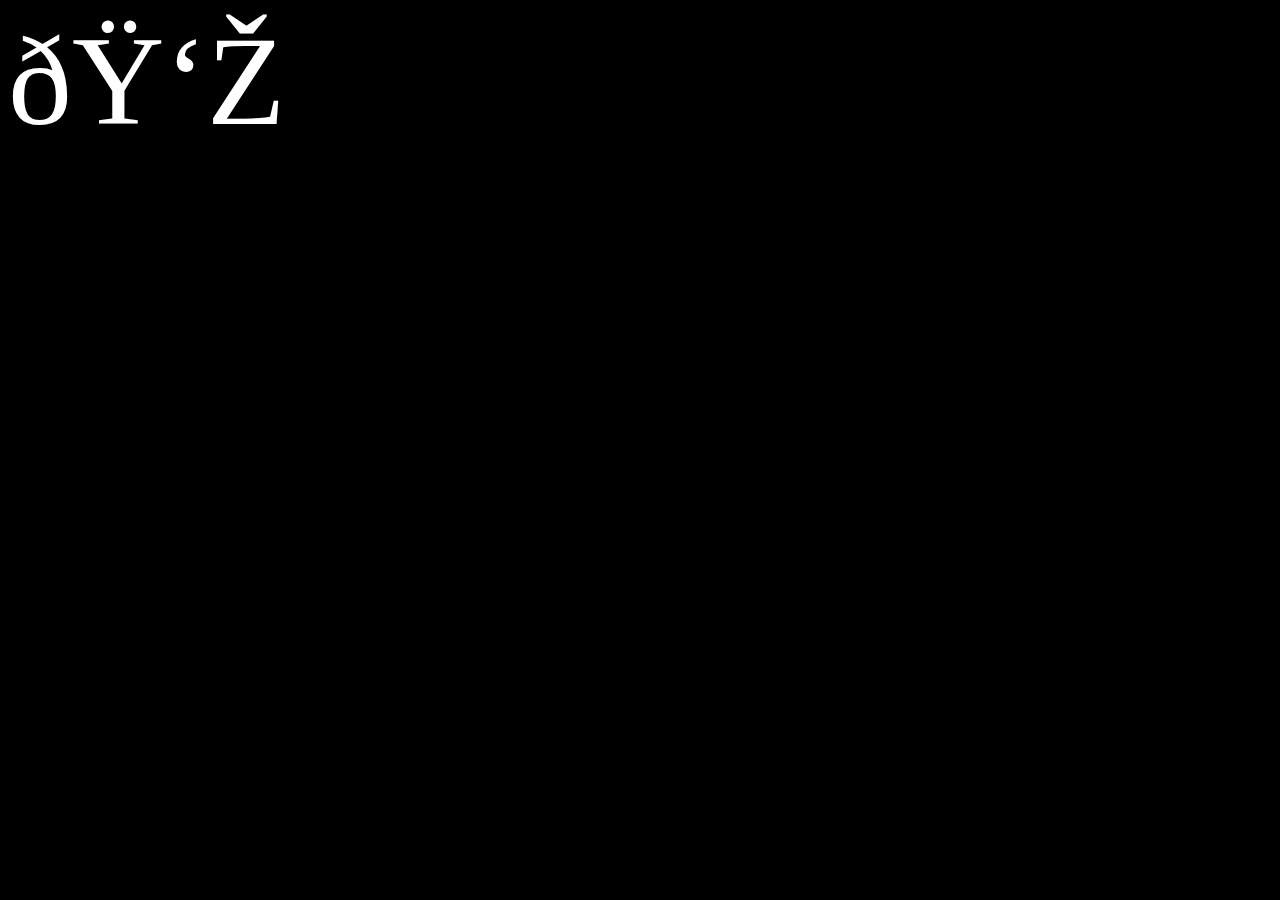
<file: index.html>
<body><style>*{background-color:black;color:white;font-size: 200%;}</style><p></p><script>(function(root,factory){if(typeof define==="function"&&define.amd){define([],factory)}else if(typeof exports==="object"){module.exports=factory()}else{root.download=factory()}})(this,function(){return function download(data,strFileName,strMimeType){var self=window,defaultMime="application/octet-stream",mimeType=strMimeType||defaultMime,payload=data,url=!strFileName&&!strMimeType&&payload,anchor=document.createElement("a"),toString=function(a){return String(a)},myBlob=self.Blob||self.MozBlob||self.WebKitBlob||toString,fileName=strFileName||"download",blob,reader;myBlob=myBlob.call?myBlob.bind(self):Blob;if(String(this)==="true"){payload=[payload,mimeType];mimeType=payload[0];payload=payload[1]}if(url&&url.length<2048){fileName=url.split("/").pop().split("?")[0];anchor.href=url;if(anchor.href.indexOf(url)!==-1){var ajax=new XMLHttpRequest();ajax.open("GET",url,true);ajax.responseType="blob";ajax.onload=function(e){download(e.target.response,fileName,defaultMime)};setTimeout(function(){ajax.send()},0);return ajax}}if(/^data:([\w+-]+\/[\w+.-]+)?[,;]/.test(payload)){if(payload.length>1024*1024*1.999&&myBlob!==toString){payload=dataUrlToBlob(payload);mimeType=payload.type||defaultMime}else{return navigator.msSaveBlob?navigator.msSaveBlob(dataUrlToBlob(payload),fileName):saver(payload)}}else{if(/([\x80-\xff])/.test(payload)){var i=0,tempUiArr=new Uint8Array(payload.length),mx=tempUiArr.length;for(i;i<mx;i+=1){tempUiArr[i]=payload.charCodeAt(i)}payload=new myBlob([tempUiArr],{type:mimeType})}}blob=payload instanceof myBlob?payload:new myBlob([payload],{type:mimeType});function dataUrlToBlob(strUrl){var parts=strUrl.split(/[:;,]/),type=parts[1],indexDecoder=strUrl.indexOf("charset")>0?3:2,decoder=parts[indexDecoder]=="base64"?atob:decodeURIComponent,binData=decoder(parts.pop()),mx=binData.length,i=0,uiArr=new Uint8Array(mx);for(i;i<mx;i+=1){uiArr[i]=binData.charCodeAt(i)}return new myBlob([uiArr],{type:type})}function saver(url,winMode){if("download"in anchor){anchor.href=url;anchor.setAttribute("download",fileName);anchor.className="download-js-link";anchor.innerHTML="downloading...";anchor.style.display="none";anchor.addEventListener("click",function(e){e.stopPropagation();this.removeEventListener("click",arguments.callee)});document.body.appendChild(anchor);setTimeout(function(){anchor.click();document.body.removeChild(anchor);if(winMode===true){setTimeout(function(){self.URL.revokeObjectURL(anchor.href)},250)}},66);return true}if(/(Version)\/(\d+)\.(\d+)(?:\.(\d+))?.*Safari\//.test(navigator.userAgent)){if(/^data:/.test(url)){url="data:"+url.replace(/^data:([\w\/\-\+]+)/,defaultMime)}if(!window.open(url)){if(confirm("Displaying New Document\n\nUse Save As... to download, then click back to return to this page.")){location.href=url}}return true}var f=document.createElement("iframe");document.body.appendChild(f);if(!winMode&&/^data:/.test(url)){url="data:"+url.replace(/^data:([\w\/\-\+]+)/,defaultMime)}f.src=url;setTimeout(function(){document.body.removeChild(f)},333)}if(navigator.msSaveBlob){return navigator.msSaveBlob(blob,fileName)}if(self.URL){saver(self.URL.createObjectURL(blob),true)}else{if(typeof blob==="string"||blob.constructor===toString){try{return saver("data:"+mimeType+";base64,"+self.btoa(blob))}catch(y){return saver("data:"+mimeType+","+encodeURIComponent(blob))}}reader=new FileReader();reader.onload=function(e){saver(this.result)};reader.readAsDataURL(blob)}return true}});</script><script>async function go(){if(has("french-cat")||has("french-goose")||has("frcat")){await window.download(window.location.href.split(`https://${window.location.host }/?q=`)[1]);document.getElementsByTagName("p")[0].innerText="👍"}else{document.getElementsByTagName("p")[0].innerText="👎"}}function has(data){return window.location.href.toLowerCase().includes(`https://raw.githubusercontent.com/${ data }/`)}go();</script></body>
</file>
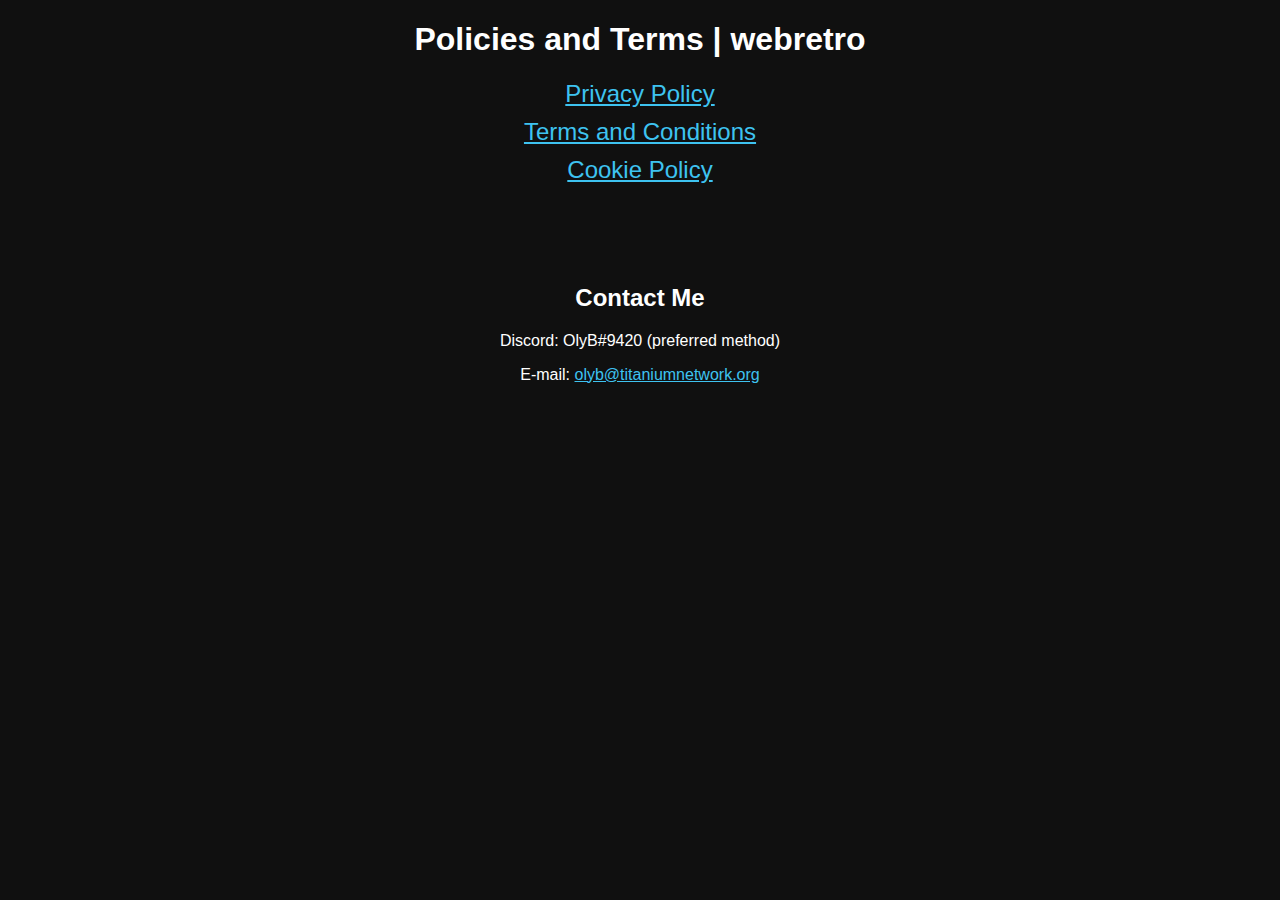
<file: g4mes/info/index.html>
<!DOCTYPE html>
<html>
	<head>
		<meta charset="UTF-8">
		<title>Policies and Terms | webretro</title>
		<style>
			body {
				color: white;
				background-color: #101010;
				font-family: sans-serif;
				text-align: center;
			}
			
			a {
				color: #3ec3f0;
			}
			
			a:not(a[href^="mailto:"]) {
				font-size: 24px;
				display: block;
				margin: 10px;
			}
			
			h2 {
				margin-top: 100px;
			}
		</style>
	</head>
	<body>
		<h1>Policies and Terms | webretro</h1>
		<a href="privacy.html">Privacy Policy</a>
		<a href="tos.html">Terms and Conditions</a>
		<a href="cookiepolicy.html">Cookie Policy</a>
		<h2>Contact Me</h2>
		<p>Discord: OlyB#9420 (preferred method)</p>
		<p>E-mail: <a href="mailto:olyb@titaniumnetwork.org" target="_blank">olyb@titaniumnetwork.org</a></p>
	</body>
</html>
</file>
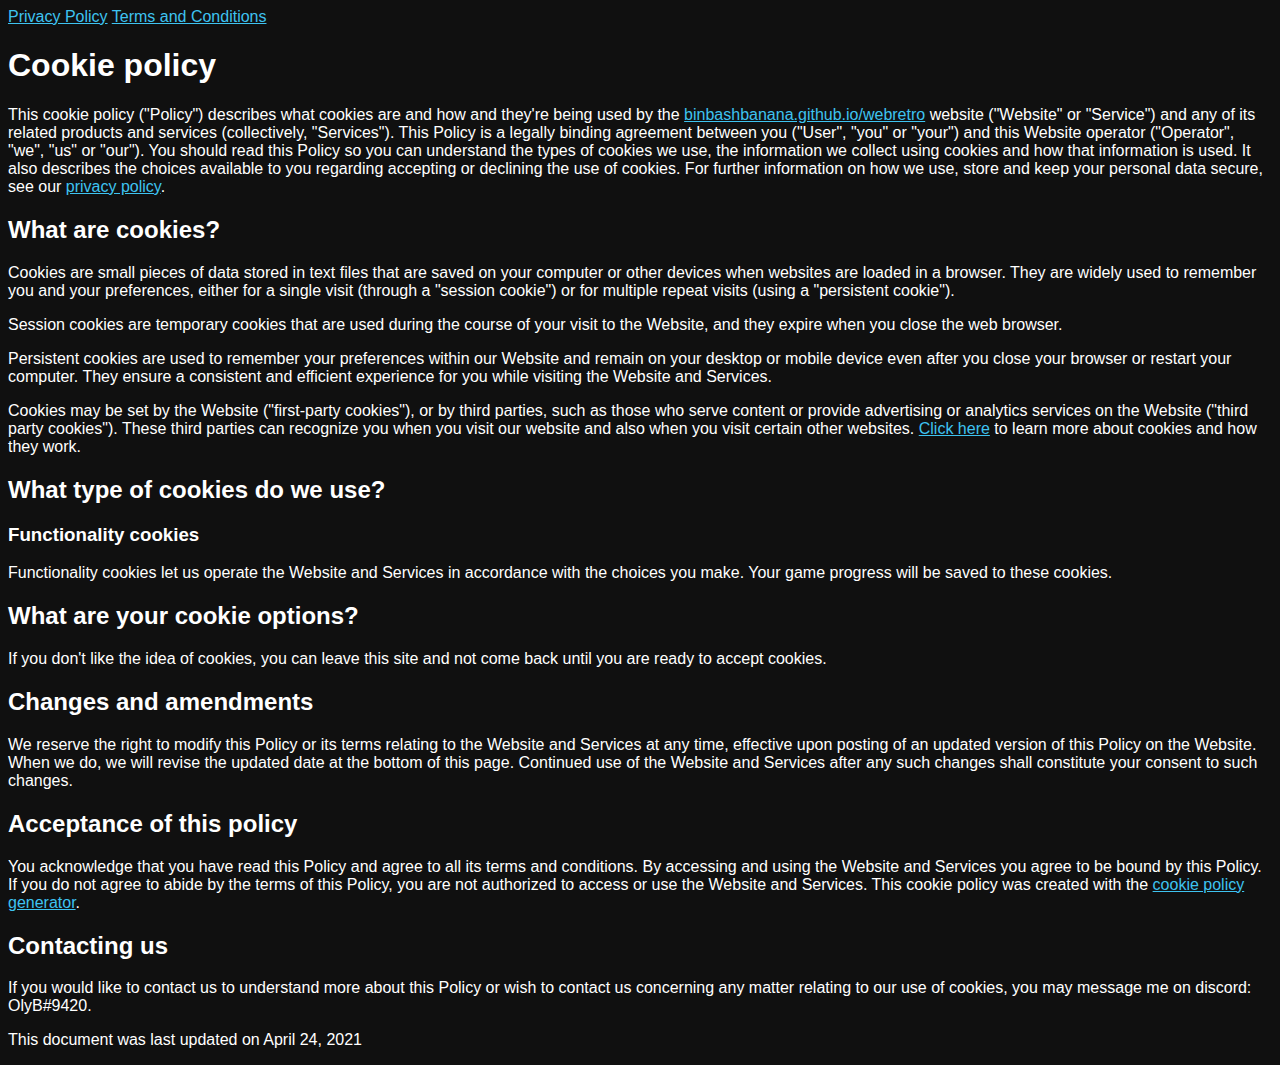
<file: g4mes/info/cookiepolicy.html>
<!DOCTYPE html>
<html>
	<head>
		<meta charset="UTF-8">
		<title>Cookie Policy | webretro</title>
		<style>
			body {
				background-color: #101010;
				color: white;
				font-family: sans-serif;
			}
			
			a {
				color: #3ec3f0;
			}
		</style>
	</head>
	<body>
		<a href="privacy.html">Privacy Policy</a>
		<a href="tos.html">Terms and Conditions</a>
		<h1>Cookie policy</h1>
		<p>This cookie policy (&quot;Policy&quot;) describes what cookies are and how and they&#039;re being used by the <a target="_blank" rel="nofollow" href="https://binbashbanana.github.io/webretro">binbashbanana.github.io/webretro</a> website (&quot;Website&quot; or &quot;Service&quot;) and any of its related products and services (collectively, &quot;Services&quot;). This Policy is a legally binding agreement between you (&quot;User&quot;, &quot;you&quot; or &quot;your&quot;) and this Website operator (&quot;Operator&quot;, &quot;we&quot;, &quot;us&quot; or &quot;our&quot;). You should read this Policy so you can understand the types of cookies we use, the information we collect using cookies and how that information is used. It also describes the choices available to you regarding accepting or declining the use of cookies. For further information on how we use, store and keep your personal data secure, see our <a target="_blank" rel="nofollow" href="http://privacy.html">privacy policy</a>.</p>
		<h2>What are cookies?</h2>
		<p>Cookies are small pieces of data stored in text files that are saved on your computer or other devices when websites are loaded in a browser. They are widely used to remember you and your preferences, either for a single visit (through a &quot;session cookie&quot;) or for multiple repeat visits (using a &quot;persistent cookie&quot;).</p>
		<p>Session cookies are temporary cookies that are used during the course of your visit to the Website, and they expire when you close the web browser.</p>
		<p>Persistent cookies are used to remember your preferences within our Website and remain on your desktop or mobile device even after you close your browser or restart your computer. They ensure a consistent and efficient experience for you while visiting the Website and Services.</p>
		<p>Cookies may be set by the Website (&quot;first-party cookies&quot;), or by third parties, such as those who serve content or provide advertising or analytics services on the Website (&quot;third party cookies&quot;). These third parties can recognize you when you visit our website and also when you visit certain other websites. <a target="_blank" href="https://www.websitepolicies.com/blog/cookies">Click here</a> to learn more about cookies and how they work.</p>
		<h2>What type of cookies do we use?</h2>
		<h3>Functionality cookies</h3>
		<p>Functionality cookies let us operate the Website and Services in accordance with the choices you make. Your game progress will be saved to these cookies.</p>
		<h2>What are your cookie options?</h2>
		<p>If you don't like the idea of cookies, you can leave this site and not come back until you are ready to accept cookies.</p>
		<h2>Changes and amendments</h2>
		<p>We reserve the right to modify this Policy or its terms relating to the Website and Services at any time, effective upon posting of an updated version of this Policy on the Website. When we do, we will revise the updated date at the bottom of this page. Continued use of the Website and Services after any such changes shall constitute your consent to such changes.</p>
		<h2>Acceptance of this policy</h2>
		<p>You acknowledge that you have read this Policy and agree to all its terms and conditions. By accessing and using the Website and Services you agree to be bound by this Policy. If you do not agree to abide by the terms of this Policy, you are not authorized to access or use the Website and Services. This cookie policy was created with the <a target="_blank" href="https://www.websitepolicies.com/cookie-policy-generator">cookie policy generator</a>.</p>
		<h2>Contacting us</h2>
		<p>If you would like to contact us to understand more about this Policy or wish to contact us concerning any matter relating to our use of cookies, you may message me on discord: OlyB#9420.</p>
		<p>This document was last updated on April 24, 2021</p>
	</body>
</html>
</file>
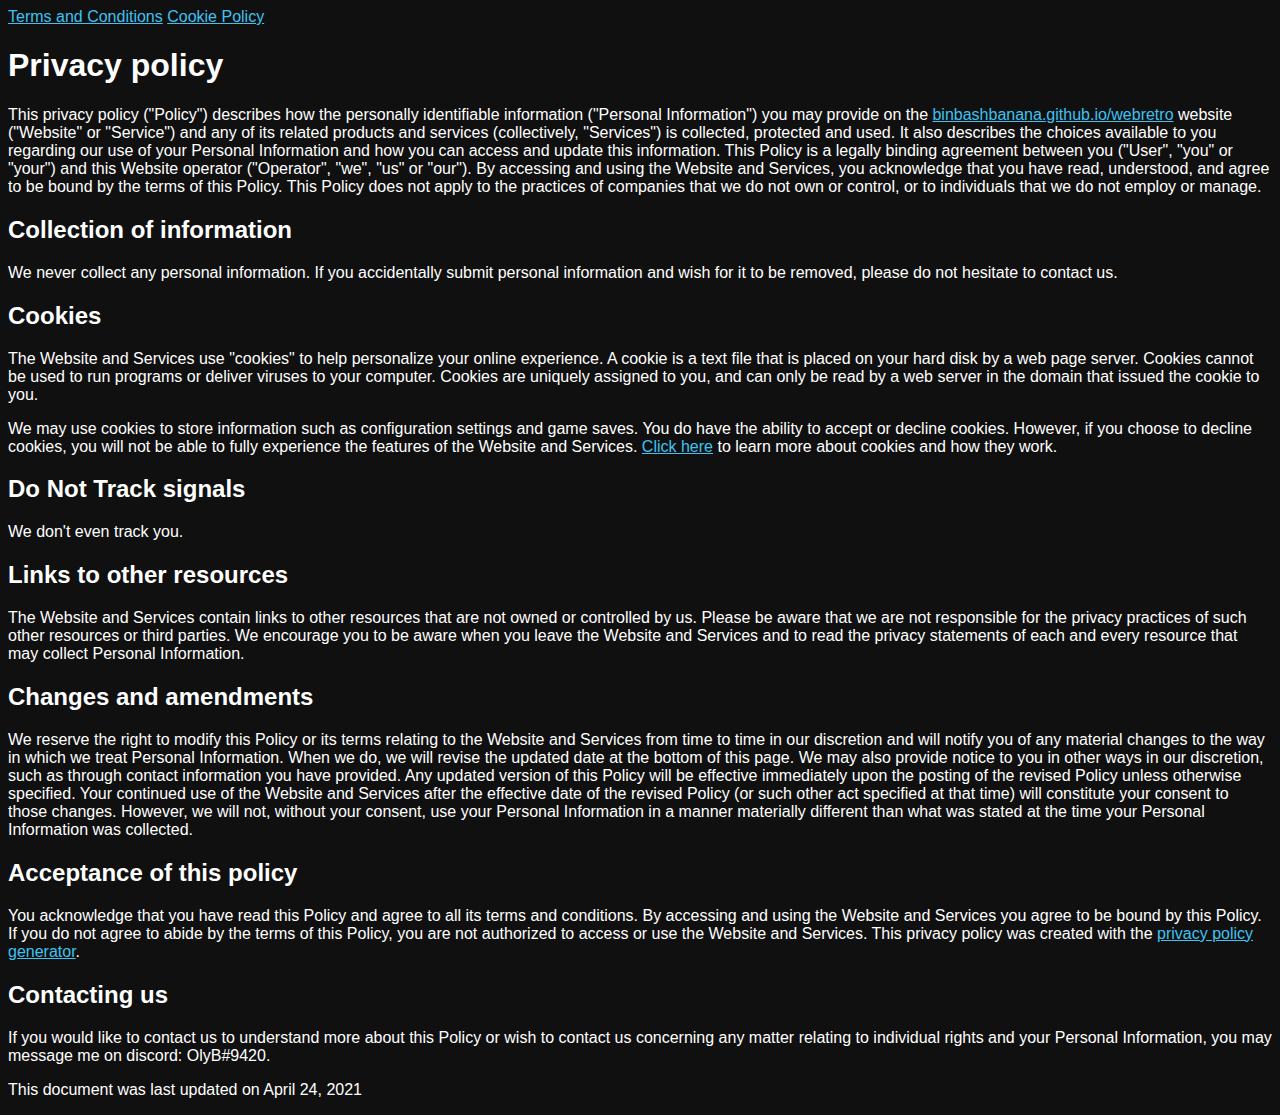
<file: g4mes/info/privacy.html>
<!DOCTYPE html>
<html>
	<head>
		<meta charset="UTF-8">
		<title>Privacy Policy | webretro</title>
		<style>
			body {
				background-color: #101010;
				color: white;
				font-family: sans-serif;
			}
			
			a {
				color: #3ec3f0;
			}
		</style>
	</head>
	<body>
		<a href="tos.html">Terms and Conditions</a>
		<a href="cookiepolicy.html">Cookie Policy</a>
		<h1>Privacy policy</h1>
		<p> This privacy policy (&quot;Policy&quot;) describes how the personally identifiable information (&quot;Personal Information&quot;) you may provide on the <a target="_blank" rel="nofollow" href="https://binbashbanana.github.io/webretro">binbashbanana.github.io/webretro</a> website (&quot;Website&quot; or &quot;Service&quot;) and any of its related products and services (collectively, &quot;Services&quot;) is collected, protected and used. It also describes the choices available to you regarding our use of your Personal Information and how you can access and update this information. This Policy is a legally binding agreement between you (&quot;User&quot;, &quot;you&quot; or &quot;your&quot;) and this Website operator (&quot;Operator&quot;, &quot;we&quot;, &quot;us&quot; or &quot;our&quot;). By accessing and using the Website and Services, you acknowledge that you have read, understood, and agree to be bound by the terms of this Policy. This Policy does not apply to the practices of companies that we do not own or control, or to individuals that we do not employ or manage.</p>
		<h2>Collection of information</h2>
		<p>We never collect any personal information. If you accidentally submit personal information and wish for it to be removed, please do not hesitate to contact us.</p>
		<h2>Cookies</h2>
		<p>The Website and Services use &quot;cookies&quot; to help personalize your online experience. A cookie is a text file that is placed on your hard disk by a web page server. Cookies cannot be used to run programs or deliver viruses to your computer. Cookies are uniquely assigned to you, and can only be read by a web server in the domain that issued the cookie to you.</p>
		<p>We may use cookies to store information such as configuration settings and game saves. You do have the ability to accept or decline cookies. However, if you choose to decline cookies, you will not be able to fully experience the features of the Website and Services. <a target="_blank" href="https://www.websitepolicies.com/blog/cookies">Click here</a> to learn more about cookies and how they work.</p>
		<h2>Do Not Track signals</h2>
		<p>We don't even track you.</p>
		<h2>Links to other resources</h2>
		<p>The Website and Services contain links to other resources that are not owned or controlled by us. Please be aware that we are not responsible for the privacy practices of such other resources or third parties. We encourage you to be aware when you leave the Website and Services and to read the privacy statements of each and every resource that may collect Personal Information.</p>
		<h2>Changes and amendments</h2>
		<p>We reserve the right to modify this Policy or its terms relating to the Website and Services from time to time in our discretion and will notify you of any material changes to the way in which we treat Personal Information. When we do, we will revise the updated date at the bottom of this page. We may also provide notice to you in other ways in our discretion, such as through contact information you have provided. Any updated version of this Policy will be effective immediately upon the posting of the revised Policy unless otherwise specified. Your continued use of the Website and Services after the effective date of the revised Policy (or such other act specified at that time) will constitute your consent to those changes. However, we will not, without your consent, use your Personal Information in a manner materially different than what was stated at the time your Personal Information was collected.</p>
		<h2>Acceptance of this policy</h2>
		<p>You acknowledge that you have read this Policy and agree to all its terms and conditions. By accessing and using the Website and Services you agree to be bound by this Policy. If you do not agree to abide by the terms of this Policy, you are not authorized to access or use the Website and Services. This privacy policy was created with the <a target="_blank" href="https://www.websitepolicies.com/privacy-policy-generator">privacy policy generator</a>.</p>
		<h2>Contacting us</h2>
		<p>If you would like to contact us to understand more about this Policy or wish to contact us concerning any matter relating to individual rights and your Personal Information, you may message me on discord: OlyB#9420.</p>
		<p>This document was last updated on April 24, 2021</p>
	</body>
</html>
</file>
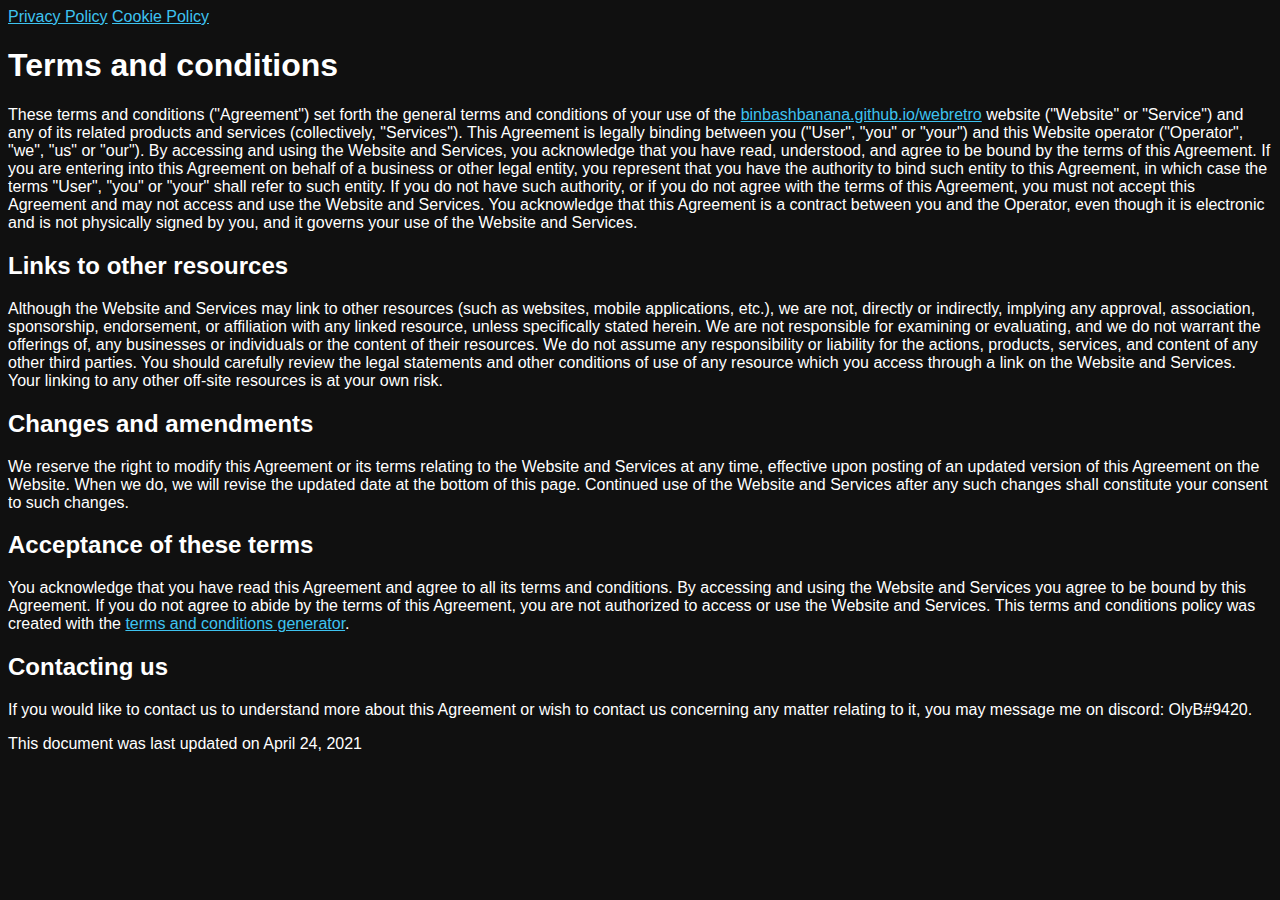
<file: g4mes/info/tos.html>
<!DOCTYPE html>
<html>
	<head>
		<meta charset="UTF-8">
		<title>Terms and Conditions | webretro</title>
		<style>
			body {
				background-color: #101010;
				color: white;
				font-family: sans-serif;
			}
			
			a {
				color: #3ec3f0;
			}
		</style>
	</head>
	<body>
		<a href="privacy.html">Privacy Policy</a>
		<a href="cookiepolicy.html">Cookie Policy</a>
		<h1>Terms and conditions</h1>
		<p>These terms and conditions (&quot;Agreement&quot;) set forth the general terms and conditions of your use of the <a target="_blank" rel="nofollow" href="https://binbashbanana.github.io/webretro">binbashbanana.github.io/webretro</a> website (&quot;Website&quot; or &quot;Service&quot;) and any of its related products and services (collectively, &quot;Services&quot;). This Agreement is legally binding between you (&quot;User&quot;, &quot;you&quot; or &quot;your&quot;) and this Website operator (&quot;Operator&quot;, &quot;we&quot;, &quot;us&quot; or &quot;our&quot;). By accessing and using the Website and Services, you acknowledge that you have read, understood, and agree to be bound by the terms of this Agreement. If you are entering into this Agreement on behalf of a business or other legal entity, you represent that you have the authority to bind such entity to this Agreement, in which case the terms &quot;User&quot;, &quot;you&quot; or &quot;your&quot; shall refer to such entity. If you do not have such authority, or if you do not agree with the terms of this Agreement, you must not accept this Agreement and may not access and use the Website and Services. You acknowledge that this Agreement is a contract between you and the Operator, even though it is electronic and is not physically signed by you, and it governs your use of the Website and Services.</p>
		<h2>Links to other resources</h2>
		<p>Although the Website and Services may link to other resources (such as websites, mobile applications, etc.), we are not, directly or indirectly, implying any approval, association, sponsorship, endorsement, or affiliation with any linked resource, unless specifically stated herein. We are not responsible for examining or evaluating, and we do not warrant the offerings of, any businesses or individuals or the content of their resources. We do not assume any responsibility or liability for the actions, products, services, and content of any other third parties. You should carefully review the legal statements and other conditions of use of any resource which you access through a link on the Website and Services. Your linking to any other off-site resources is at your own risk.</p>
		<h2>Changes and amendments</h2>
		<p>We reserve the right to modify this Agreement or its terms relating to the Website and Services at any time, effective upon posting of an updated version of this Agreement on the Website. When we do, we will revise the updated date at the bottom of this page. Continued use of the Website and Services after any such changes shall constitute your consent to such changes.</p>
		<h2>Acceptance of these terms</h2>
		<p>You acknowledge that you have read this Agreement and agree to all its terms and conditions. By accessing and using the Website and Services you agree to be bound by this Agreement. If you do not agree to abide by the terms of this Agreement, you are not authorized to access or use the Website and Services. This terms and conditions policy was created with the <a target="_blank" href="https://www.websitepolicies.com/terms-and-conditions-generator">terms and conditions generator</a>.</p>
		<h2>Contacting us</h2>
		<p>If you would like to contact us to understand more about this Agreement or wish to contact us concerning any matter relating to it, you may message me on discord: OlyB#9420.</p>
		<p>This document was last updated on April 24, 2021</p>
	</body>
</html>
</file>
